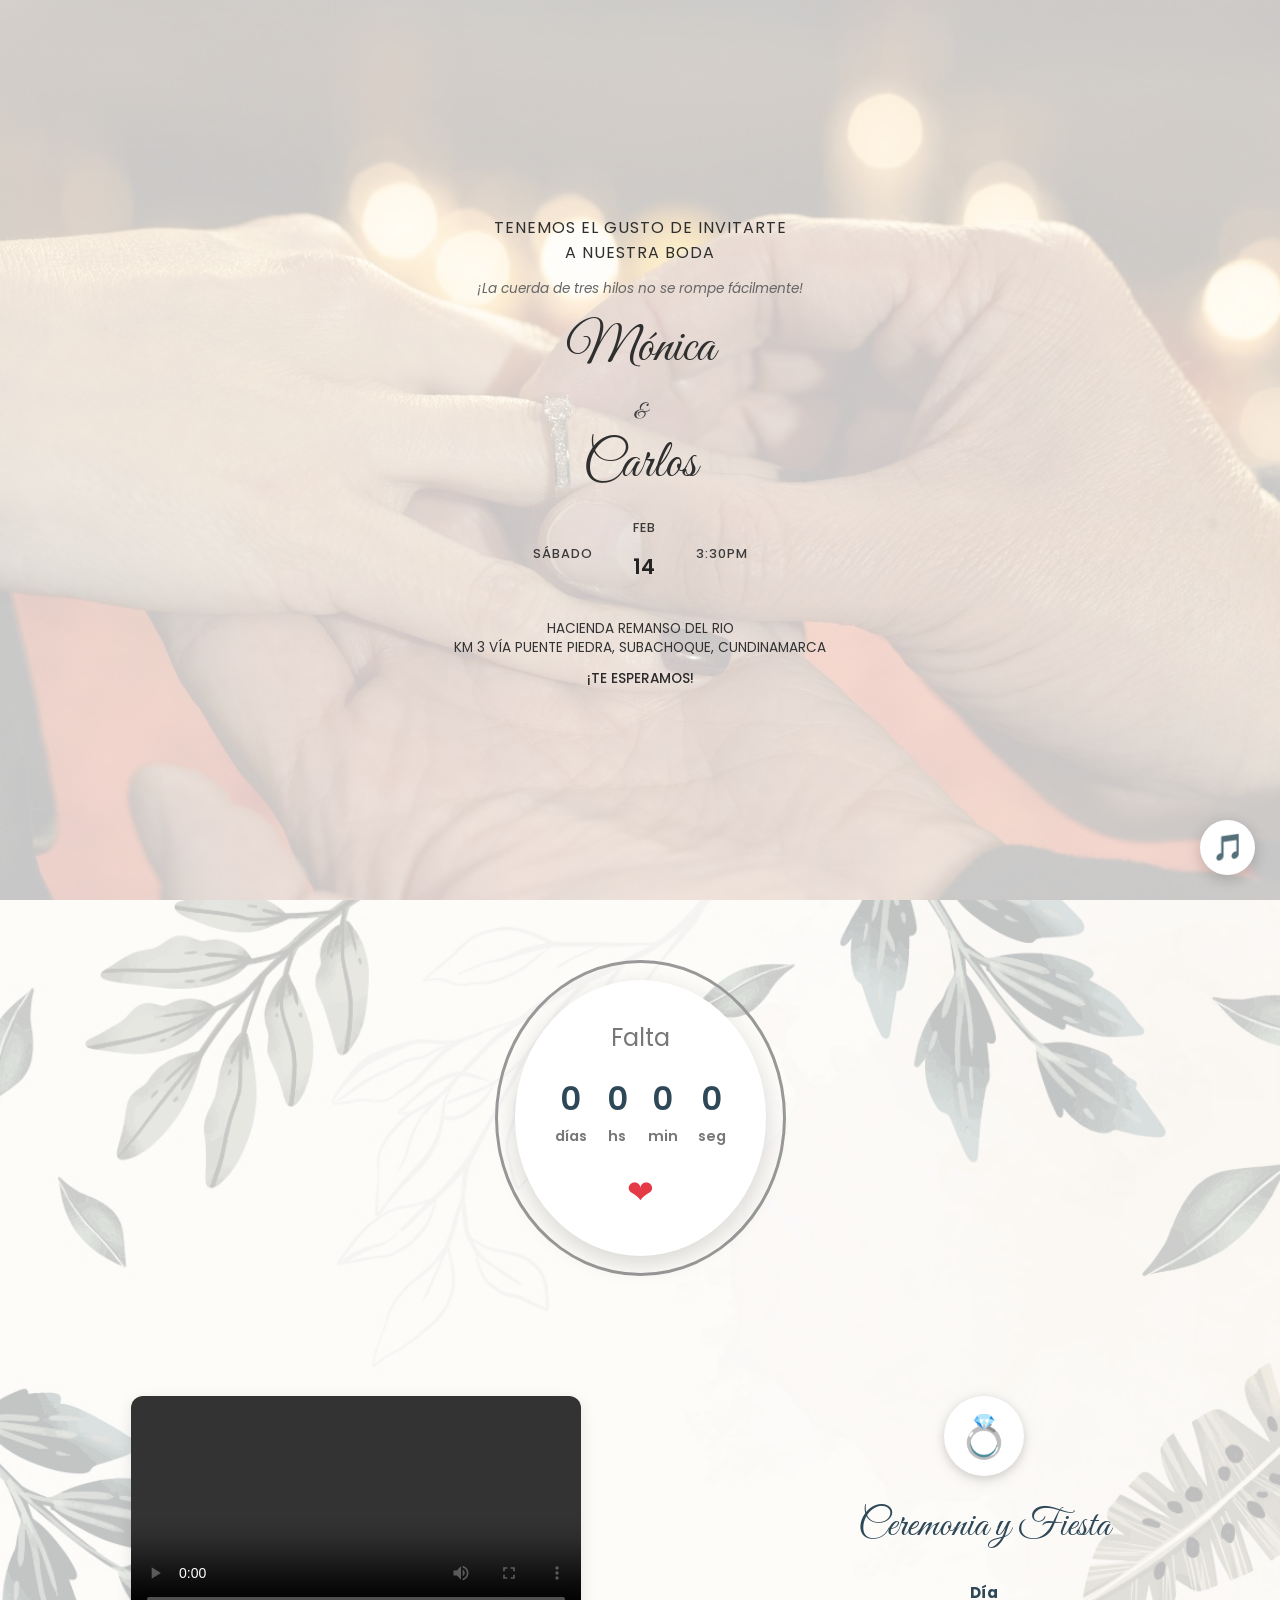
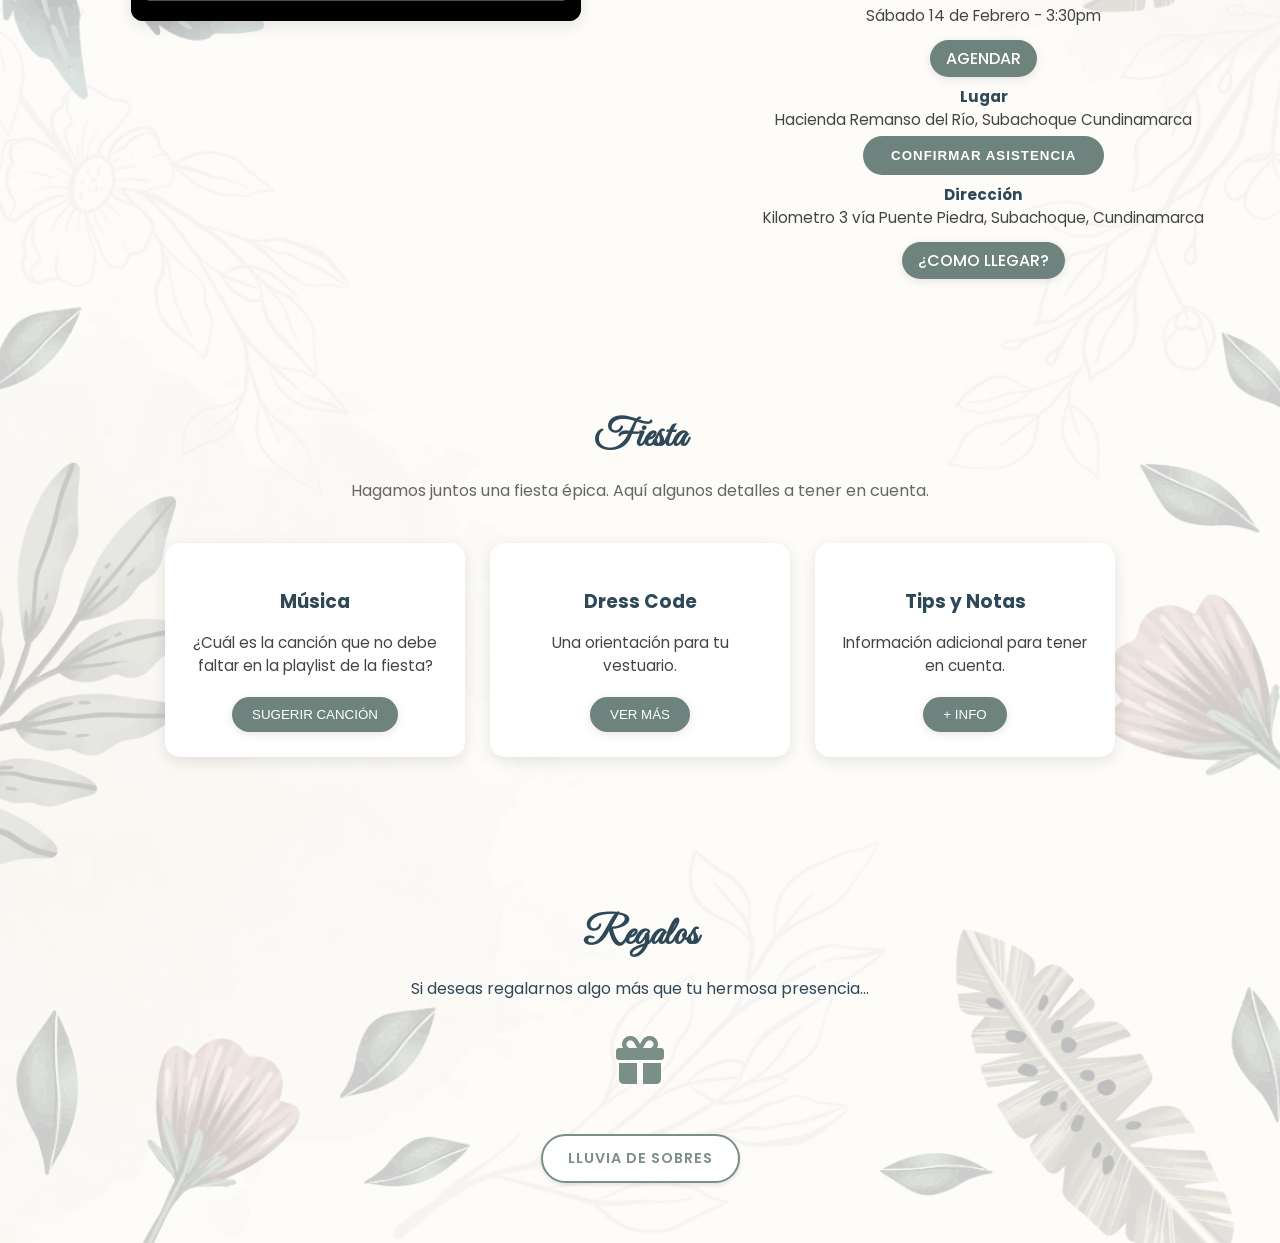
<file: index.html>
<!DOCTYPE html>
<html lang="es">

<head>
    <meta charset="UTF-8">
    <meta name="viewport" content="width=device-width, initial-scale=1.0">
    <title>Invitación</title>
    <link href="https://fonts.googleapis.com/css2?family=Great+Vibes&family=Poppins:wght@300;400;600&display=swap"
        rel="stylesheet">
    <link rel="stylesheet" href="assets/css/styles.css">

    <link rel="stylesheet" href="https://cdnjs.cloudflare.com/ajax/libs/font-awesome/6.5.0/css/all.min.css">

</head>

<body>

    <!-- HERO -->
    <section class="hero">
        <div class="hero-content">
            <p class="texto-invitacion">TENEMOS EL GUSTO DE INVITARTE<br>A NUESTRA BODA</p>
            <p class="frase-biblica">¡La cuerda de tres hilos no se rompe fácilmente!</p>

            <div class="nombres-nuevos">
                Mónica<br><span>&</span><br>Carlos

                <div class="detalles-fecha">
                    <div class="col">
                        <p class="etiqueta">SÁBADO</p>
                    </div>
                    <div class="col">
                        <p class="etiqueta">FEB</p>
                        <p class="valor">14</p>
                    </div>
                    <div class="col">
                        <p class="etiqueta">3:30PM</p>
                    </div>
                </div>

                <p class="lugar">HACIENDA REMANSO DEL RIO<br>KM 3 VÍA PUENTE PIEDRA, SUBACHOQUE, CUNDINAMARCA</p>
                <p class="despedida">¡TE ESPERAMOS!</p>
            </div>
    </section>



    <div class="main-background">

        <!-- CONTADOR -->
        <section class="contador-section" id="contador">
            <div class="contador-box">
                <div class="contador-titulo">Falta</div>
                <div class="contador" id="tiempo">
                    <div><span id="dias">0</span><small>días</small></div>
                    <div><span id="horas">0</span><small>hs</small></div>
                    <div><span id="minutos">0</span><small>min</small></div>
                    <div><span id="segundos">0</span><small>seg</small></div>
                </div>
                <div class="icono-corazon">❤</div>
            </div>
        </section>

        <!-- CEREMONIA Y FIESTA -->
        <section class="eventos">
            <div class="eventos-container">
                <div class="evento" style="flex: 1 1 400px">
                    <div style="display: flex; justify-content: center;">
                        <video width="100%" controls
                            style="border-radius: 12px; box-shadow: 0 4px 15px rgba(0,0,0,0.1); max-width: 450px;">
                            <source src="assets/videos/Invitacion.mp4" type="video/mp4">
                        </video>
                    </div>
                </div>

                <div class="evento">
                    <div class="icono">💍</div>
                    <div class="titulo">
                        Ceremonia y Fiesta
                    </div>
                    <p><strong>Día</strong>Sábado 14 de Febrero - 3:30pm</p>
                    <a href="https://calendar.google.com/calendar/render?action=TEMPLATE&text=Ceremonia+y+Fiesta+de+Matrimonio&dates=20260214T203000Z/20260215T050000Z&details=Celebración+especial+de+nuestro+matrimonio.&location=Hacienda+Remanso+del+Río,+Subachoque,+Colombia"
                        target="_blank" class="boton">
                        AGENDAR
                    </a>
                    <p><strong>Lugar</strong>Hacienda Remanso del Río, Subachoque Cundinamarca</p>
                    <!-- Botón para abrir el modal -->
                    <button class="btn-confirmar" id="abrirModal1">CONFIRMAR ASISTENCIA</button>

                    <p><strong>Dirección</strong>Kilometro 3 vía Puente Piedra, Subachoque, Cundinamarca</p>
                    <a href="https://www.google.com/maps/place/HACIENDA+REMANSO+DEL+RIO+SAS/@4.8412093,-74.2092267,17z/data=!3m1!4b1!4m6!3m5!1s0x8e3f8025a0f514b3:0x3feadd2a5cca1a3e!8m2!3d4.8412093!4d-74.2092267!16s%2Fg%2F11c550znp7?entry=ttu&g_ep=EgoyMDI1MTIwMi4wIKXMDSoASAFQAw%3D%3D"
                        target="_blank" class="boton">
                        ¿COMO LLEGAR?
                    </a>
                </div>
            </div>
        </section>




        <!-- FIESTA EXTRA -->
        <section class="fiesta-section">
            <h2>Fiesta</h2>
            <p>Hagamos juntos una fiesta épica. Aquí algunos detalles a tener en cuenta.</p>
            <div class="fiesta-cards">
                <div class="card">
                    <h3>Música</h3>
                    <p>¿Cuál es la canción que no debe faltar en la playlist de la fiesta?</p>
                    <button>SUGERIR CANCIÓN</button>
                </div>
                <div class="card">
                    <h3>Dress Code</h3>
                    <p>Una orientación para tu vestuario.</p>
                    <button>VER MÁS</button>
                </div>
                <div class="card">
                    <h3>Tips y Notas</h3>
                    <p>Información adicional para tener en cuenta.</p>
                    <button>+ INFO</button>
                </div>
            </div>
        </section>

        <!-- REGALOS -->
        <section id="regalos" class="regalos">
            <h2 class="regalos-titulo">Regalos</h2>
            <p class="regalos-texto">Si deseas regalarnos algo más que tu hermosa presencia...</p>
            <div class="regalo-icono">
                <i class="fa-solid fa-gift"></i>
            </div>
            <a href="#" target="_blank" class="boton-regalos">LLUVIA DE SOBRES</a>
        </section>

        <div id="modalDressCode" class="modal">
            <div class="modal-content">
                <span class="cerrar">&times;</span>
                <h2>Dress Code</h2>
                <p>Algunas ideas para inspirarte:</p>
                <div class="galeria">
                    <img src="assets/images/Vestuario1.jpeg" alt="Vestuario 1">
                    <img src="assets/images/vestuario2.jpeg" alt="Vestuario 2">
                    <img src="assets/images/vestuario3.jpeg" alt="Vestuario 3">
                </div>
            </div>
        </div>
    </div>

    <!-- Modal Confirmar Asistencia -->
    <div id="modalAsistencia1" class="modal1">
        <div class="modal1-contenido">
            <span class="cerrar">&times;</span>
            <div class="icono-fiesta">🎉</div>
            <h2>¿Asistes a la fiesta?</h2>

            <form id="formularioAsistencia">
                <div class="opciones">
                    <label>
                        <input type="radio" name="asistencia" value="Sí" required> Sí! Confirmo
                    </label>
                    <label>
                        <input type="radio" name="asistencia" value="No"> No puedo :(
                    </label>
                </div>

                <input type="text" id="nombre" name="nombre" placeholder="Ingrese su nombre completo" required>

                <button type="submit" class="btn-enviar">ENVIAR</button>
            </form>
        </div>
    </div>

    <!-- MODAL TIPS Y NOTAS -->
    <div id="modalTips" class="modal">
        <div class="modal-content">
            <span class="cerrar">&times;</span>
            <h2>Tips y Notas</h2>
            <p style="font-size: 1rem; color: #555; line-height: 1.6; margin-top: 15px;">
                Nos llena de alegría compartir este día tan especial con ustedes.
                <br><br>
                La ceremonia y recepción se realizarán en un solo lugar. Te agradecemos llegar con algunos minutos de anticipación para disfrutar cada momento.<br><br>
                Queremos que vivan una velada tranquila y divertida, por eso esta celebración será solo para adultos.
                ¡Gracias por comprenderlo con cariño! <br><br>
                Por favor confirma tu asistencia antes del 15 de enero.
            </p>
        </div>
    </div>

    <!-- MODAL SUGERIR CANCIÓN -->
    <div id="modalCancion" class="modal">
        <div class="modal-content">
            <span class="cerrar">&times;</span>
            <h2>Sugerir Canción</h2>
            <p style="font-size: 1rem; color: #555; margin-bottom: 15px;">
                🎶 ¿Qué canción no puede faltar en la fiesta?
            </p>
            <form id="formularioCancion">
                <input type="text" name="nombre" placeholder="Nombre de la cancion" required
                    style="width: 90%; padding: 10px; margin-bottom: 15px; border-radius: 8px; border: 1px solid #ccc;">
                <input type="text" name="cancion" placeholder="Tu nombre" required
                    style="width: 90%; padding: 10px; margin-bottom: 20px; border-radius: 8px; border: 1px solid #ccc;">
                <button type="submit"
                    style="background: #6e837d; color: white; border: none; padding: 10px 25px; border-radius: 25px; cursor: pointer; font-weight: 600; transition: 0.3s;">
                    ENVIAR
                </button>
            </form>
        </div>
    </div>



    <!-- ===== MÚSICA DE FONDO ===== -->
    <audio id="musicaFondo" loop>
        <source src="assets/audio/Bruno Mars - Marry You (Official Lyric Video).mp3" type="audio/mpeg">
    </audio>

    <!-- Botón flotante con emoji -->
    <button id="btnMusica" aria-label="Controlar música">🎵</button>

    <!-- Scripts -->
    <script src="assets/js/modals.js"></script>
    <script src="assets/js/music.js"></script>
    <script src="assets/js/countdown.js"></script>
    <script src="assets/js/form-handler.js"></script>
    <script src="assets/js/additional-modals.js"></script>

</body>
    
</html>
</file>
<file: assets/css/styles.css>
/*
 * ========================================
 * INVITACIÓN DE BODA - MÓNICA & CARLOS
 * ========================================
 * 
 * Archivo: styles.css
 * Descripción: Estilos principales del sitio web
 * 
 * ESTRUCTURA:
 * 1. Estilos Base
 * 2. Fondo General
 * 3. Media Queries - Background Responsivo
 * 4. Animaciones
 * 5. Hero Section
 * 6. Contador
 * 7. Eventos (Ceremonia y Fiesta)
 * 8. Sección Fiesta
 * 9. Modales
 * 10. Botón Música
 * 11. Sección Regalos
 * 12. Media Queries Responsivas (Consolidadas)
 * 
 * ========================================
 */

/* ===== ESTILOS BASE ===== */
body,
html {
    margin: 0;
    padding: 0;
    font-family: 'Poppins', sans-serif;
    overflow-x: hidden;
    scroll-behavior: smooth;
    background: #ffffff;
}

/* ===== FONDO GENERAL ===== */
.main-background {
    position: relative;
    z-index: 0;
    background-image: url("../images/Invitacion_1_Iconos.jpg");
    background-position: center center;
    background-size: cover;
    background-repeat: no-repeat;
    background-attachment: fixed;
    min-height: 100vh;
    will-change: transform;
    transform: translateZ(0);
}

.main-background::before {
    content: "";
    position: absolute;
    inset: 0;
    background: rgba(255,255,255,0.75);
    z-index: -1;
}

.main-background > * {
    position: relative;
    z-index: 1;
}

/* ===== MEDIA QUERIES PARA BACKGROUND RESPONSIVO ===== */
@media (max-width: 1200px) {
    .main-background {
        background-attachment: scroll;
        background-size: cover;
        background-position: center center;
        min-height: auto;
    }
}

@media (max-width: 1024px) {
    .main-background {
        background-attachment: scroll;
        background-size: contain;
        background-position: center top;
        background-repeat: repeat-y;
        min-height: auto;
        background-color: #f9f7f3;
    }
}

@media (max-width: 768px) {
    .main-background {
        padding: 20px 0;
    }
}

@media (max-width: 480px) {
    .main-background {
        padding: 15px 0;
    }
}

@media (max-width: 320px) {
    .main-background {
        padding: 10px 0;
    }
}

/* Soporte para dispositivos iOS/Safari y landscape */
@supports (-webkit-touch-callout: none) {
    .main-background {
        background-attachment: scroll;
        background-size: contain;
        background-position: center center;
        background-repeat: repeat-y;
        min-height: auto;
        background-color: #f9f7f3;
    }
}

@media (max-width: 1024px) and (orientation: landscape) {
    .main-background {
        background-attachment: scroll;
        background-size: contain;
        background-position: center center;
        background-repeat: repeat-y;
        min-height: auto;
        background-color: #f9f7f3;
    }
}

/* ===== ANIMACIONES ===== */
@keyframes bounce {

    0%,
    20%,
    50%,
    80%,
    100% {
        transform: translateX(-50%) translateY(0);
    }

    40% {
        transform: translateX(-50%) translateY(-10px);
    }

    60% {
        transform: translateX(-50%) translateY(-5px);
    }
}

@keyframes pulse {

    0%,
    100% {
        transform: scale(1);
    }

    50% {
        transform: scale(1.1);
    }
}

@keyframes fadeInUp {
    from {
        opacity: 0;
        transform: translateY(30px);
    }

    to {
        opacity: 1;
        transform: translateY(0);
    }
}

@keyframes fadeIn {
    from {
        opacity: 0;
    }

    to {
        opacity: 1;
    }
}

/* ===== HERO ===== */
.hero {
    position: relative;
    height: 100vh;
    display: flex;
    justify-content: center;
    align-items: center;
    text-align: center;
    overflow: hidden;
}

.hero::before {
    content: "";
    position: absolute;
    inset: 0;
    background: url("../images/fondo.jpeg") center / cover no-repeat;
    z-index: 0;
}

.hero::after {
    content: "";
    position: absolute;
    inset: 0;
    background: rgba(255, 255, 255, 0.78);
    z-index: 1;
}

.hero-content {
    position: relative;
    z-index: 2;
    color: #333;
    font-family: 'Great Vibes', cursive;
    animation: fadeInUp 1.5s ease;
    max-width: 600px;
}

/* Texto superior */
.texto-invitacion {
    font-family: 'Poppins', sans-serif;
    font-size: 1rem;
    letter-spacing: 1px;
    font-weight: 400;
    margin-bottom: 6px;
    color: #2f2f2f;
}

.frase-biblica {
    font-family: 'Poppins', sans-serif;
    font-size: 0.85rem;
    color: #666;
    font-style: italic;
    margin-bottom: 20px;
}

/* Nombres */
.nombres-nuevos {
    font-family: 'Great Vibes', cursive;
    font-size: 3.3rem;
    line-height: 1.1;
    color: #2f2f2f;
    margin: 10px 0;
}

.nombres-nuevos span {
    font-family: 'Great Vibes', cursive;
    font-size: 1.3rem;
    font-weight: 300;
    color: #3b3b3b;
}

/* Fecha */
.detalles-fecha {
    font-family: 'Poppins', sans-serif;
    display: flex;
    justify-content: center;
    align-items: center;
    gap: 40px;
    margin-top: 15px;
}

.col {
    text-align: center;
}

.etiqueta {
    font-family: 'Poppins', sans-serif;
    font-size: 0.8rem;
    font-weight: 500;
    letter-spacing: 1px;
    color: #3b3b3b;
}

.valor {
    font-family: 'Poppins', sans-serif;
    font-size: 1.3rem;
    font-weight: 600;
    color: #222;
}

/* Lugar y cierre */
.lugar {
    font-family: 'Poppins', sans-serif;
    margin-top: 20px;
    font-size: 0.85rem;
    line-height: 1.4;
    color: #333;
}

.despedida {
    font-family: 'Poppins', sans-serif;
    margin-top: 15px;
    font-size: 0.85rem;
    font-weight: 500;
    color: #2b2b2b;
}

/* ===== CONTADOR ===== */
.contador-section {
    position: relative;
    padding: 80px 20px;
    text-align: center;
    /*background: #faf7f3;*/
}

.contador-box {
    display: inline-block;
    background: white;
    border-radius: 50%;
    padding: 40px;
    box-shadow: 0 8px 25px rgba(0, 0, 0, 0.15);
    position: relative;
    animation: fadeInUp 1.5s ease;
}

.contador-box::before {
    content: "";
    position: absolute;
    inset: -20px;
    border: 3px solid #999;
    border-radius: 50%;
    z-index: -1;
}

.contador-titulo {
    font-size: 1.5rem;
    margin-bottom: 20px;
    color: #777;
}

.contador {
    display: flex;
    gap: 20px;
    justify-content: center;
    font-weight: 600;
}

.contador div {
    text-align: center;
}

.contador span {
    display: block;
    font-size: 2rem;
    color: #2f4858;
    animation: pulse 2s infinite;
}

.contador small {
    font-size: 0.9rem;
    color: #777;
}

.icono-corazon {
    margin-top: 20px;
    font-size: 2rem;
    color: #e63946;
    animation: pulse 1.5s infinite;
}

/* ===== CEREMONIA Y FIESTA ===== */
.eventos {
    padding: 40px 20px;
    text-align: center;
    /*background: #faf7f3;*/
}

.eventos-container {
    display: flex;
    justify-content: center;
    flex-wrap: wrap;
    gap: 15px;
    margin-top: 20px;
    animation: fadeInUp 1.5s ease;
}

.evento {
    flex: 1 1 280px;
    text-align: center;
    transition: transform 0.3s, box-shadow 0.3s;
}

.evento:hover {
    transform: translateY(-5px);
    box-shadow: 0 6px 20px rgba(0, 0, 0, 0.1);
}

.icono {
    width: 80px;
    height: 80px;
    border-radius: 50%;
    background: #fff;
    box-shadow: 0 4px 15px rgba(0, 0, 0, 0.1);
    margin: 0 auto 15px;
    display: flex;
    justify-content: center;
    align-items: center;
    font-size: 1.8rem;
    color: #2f4858;
}

.titulo {
    font-family: 'Great Vibes', cursive;
    font-size: 2.5rem;
    color: #2f4858;
    text-align: center;
    margin: 25px 0 30px 0;
    background: none;
    box-shadow: none;
    border: none;
    padding: 0;
    text-shadow: none;
    font-weight: normal;
}

.evento p {
    margin: 5px 0;
    font-size: 0.95rem;
    color: #444;
}

.evento strong {
    display: block;
    margin-top: 8px;
    color: #2f4858;
}

.boton {
    display: inline-block;
    color: #ffffff;
    margin-top: 8px;
    padding: 6px 16px;
    text-decoration: none;
    border: none;
    border-radius: 20px;
    background: #6e837d;
    box-shadow: 0 2px 10px rgba(0, 0, 0, 0.1);
    font-weight: 500;
    cursor: pointer;
    transition: background 0.3s, transform 0.2s;
}

.boton:hover {
    background: #6e837d;
    transform: scale(1.05);
    color: #ffffff;
    text-decoration: none;
}

.boton:visited,
.boton:focus,
.boton:active {
    color: #ffffff;
    text-decoration: none;
    outline: none;
}

/* ===== FIESTA EXTRA ===== */
.fiesta-section {
    padding: 60px 20px;
    text-align: center;
    /*background: #faf7f3;*/
}

.fiesta-section h2 {
    font-family: 'Great Vibes', cursive;
    font-size: 2.5rem;
    margin-bottom: 10px;
    color: #2f4858;
    animation: fadeInUp 1.5s ease;
}

.fiesta-section p {
    color: #666;
    margin-bottom: 40px;
    animation: fadeIn 2s ease;
}

.fiesta-cards {
    display: flex;
    justify-content: center;
    flex-wrap: wrap;
    gap: 25px;
    padding: 0 20px;
}

.card {
    background: #fff;
    padding: 25px;
    border-radius: 15px;
    box-shadow: 0 4px 15px rgba(0, 0, 0, 0.1);
    flex: 1 1 280px;
    max-width: 300px;
    transition: transform 0.3s;
    width: 100%;
    box-sizing: border-box;
}

.card:hover {
    transform: translateY(-8px);
    box-shadow: 0 6px 20px rgba(0, 0, 0, 0.15);
}

.card h3 {
    font-weight: bold;
    margin-bottom: 15px;
    color: #2f4858;
}

.card p {
    font-size: 0.95rem;
    margin-bottom: 20px;
    color: #444;
}

.card button {
    border: none;
    padding: 10px 20px;
    border-radius: 20px;
    background: #6e837d;
    color: #ffffff;
    box-shadow: 0 2px 10px rgba(0, 0, 0, 0.1);
    cursor: pointer;
    font-weight: 500;
    transition: background 0.3s, transform 0.2s;
}

.card button:hover {
    background: #7b8f89;
    color: #ffffff;
    transform: scale(1.05);
}

.modal {
    display: none;
    position: fixed;
    z-index: 999;
    inset: 0;
    background: rgba(0, 0, 0, 0.6);
    justify-content: center;
    align-items: center;
    animation: fadeIn 0.3s ease;
}

.modal-content {
    background: #fff;
    padding: 30px;
    border-radius: 15px;
    max-width: 700px;
    width: 90%;
    text-align: center;
    position: relative;
    box-shadow: 0 4px 25px rgba(0, 0, 0, 0.2);
    animation: fadeInUp 0.5s ease;
    overflow-y: auto;
    max-height: 85vh;
    padding-top: 50px;
}

.modal-content h2 {
    font-family: 'Great Vibes', cursive;
    font-size: 2rem;
    margin-bottom: 10px;
    color: #2f4858;
}

.modal-content p {
    color: #666;
    margin-bottom: 20px;
}

.galeria {
    display: flex;
    justify-content: center;
    flex-wrap: wrap;
    gap: 15px;
}

.galeria img {
    width: 30%;
    min-width: 180px;
    border-radius: 12px;
    box-shadow: 0 4px 15px rgba(0, 0, 0, 0.1);
    transition: transform 0.3s;
}

.galeria img:hover {
    transform: scale(1.05);
}

.cerrar {
    position: sticky;
    top: 10px;
    right: 15px;
    align-self: flex-end;
    font-size: 2rem;
    color: #333;
    background: rgba(255, 255, 255, 0.85);
    border-radius: 50%;
    padding: 4px 10px;
    cursor: pointer;
    z-index: 1002;
    backdrop-filter: blur(4px);
    box-shadow: 0 2px 8px rgba(0, 0, 0, 0.15);
    transition: color 0.3s;
}

.cerrar:hover {
    color: #000;
}

.modal-content {
    width: 95%;
    padding: 20px;
    max-height: 80vh;
}

.cerrar {
    top: 8px;
    right: 8px;
    font-size: 1.8rem;
}

/* ===== BOTÓN DE MÚSICA ===== */
#btnMusica {
    position: fixed;
    bottom: 25px;
    right: 25px;
    background-color: #ffffff;
    border: none;
    border-radius: 50%;
    width: 55px;
    height: 55px;
    font-size: 26px;
    box-shadow: 0 4px 15px rgba(0, 0, 0, 0.2);
    display: flex;
    justify-content: center;
    align-items: center;
    cursor: pointer;
    transition: transform 0.3s, background-color 0.3s;
    z-index: 1000;
}

#btnMusica:hover {
    transform: scale(1.1);
    background-color: #f7f7f7;
}

/* Sección de regalos */
.regalos {
    /*background-color: #FAF7F3;*/
    text-align: center;
    padding: 60px 20px;
}

.regalos-titulo {
    font-family: 'Great Vibes', cursive;
    font-size: 2.5rem;
    color: #2f4858;
    margin-bottom: 10px;
}

.regalos-texto {
    font-family: 'Poppins', sans-serif;
    color: #2f4858;
    font-size: 1rem;
    margin-bottom: 25px;
}

.regalo-icono {
    font-size: 3rem;
    color: #7b8f89;
    margin-bottom: 25px;
}

.regalo-icono i {
    font-size: 3rem;
    color: #7b8f89;
    margin-bottom: 25px;
    animation: giftPulse 2s infinite ease-in-out;
}

@keyframes giftPulse {

    0%,
    100% {
        transform: scale(1);
    }

    50% {
        transform: scale(1.15);
    }
}

/* Botón */
.boton-regalos {
    display: inline-block;
    background: #fff;
    border: 2px solid #7b8f89;
    color: #7b8f89;
    font-family: 'Poppins', sans-serif;
    font-weight: 600;
    font-size: 0.9rem;
    letter-spacing: 1px;
    padding: 12px 25px;
    border-radius: 30px;
    text-decoration: none;
    transition: all 0.3s ease;
    box-shadow: 0 2px 4px rgba(0, 0, 0, 0.1);
}

.boton-regalos:hover {
    background: #7b8f89;
    color: #fff;
    transform: scale(1.05);
}

/* ===== ANIMACIÓN EMOJI 💍 ===== */
.icono {
    font-size: 2.6rem;
    color: #6e837d;
    display: flex;
    justify-content: center;
    align-items: center;
    animation: anilloPulse 3s infinite ease-in-out;
    filter: drop-shadow(0 2px 4px rgba(0, 0, 0, 0.1));

}

@keyframes anilloPulse {

    0%,
    100% {
        transform: scale(1);
        opacity: 1;
    }

    50% {
        transform: scale(1.08);
        opacity: 0.95;
    }
}

/* Estilo del botón */
.btn-confirmar {
    background-color: #6e837d;
    color: white;
    border: none;
    padding: 12px 28px;
    border-radius: 50px;
    cursor: pointer;
    font-weight: 600;
    letter-spacing: 1px;
    transition: 0.3s;
}

.btn-confirmar:hover {
    background-color: #5b6f68;
    transform: scale(1.05);
}

/* Fondo del modal */
.modal1 {
    display: none;
    position: fixed;
    z-index: 1000;
    inset: 0;
    background: rgba(0, 0, 0, 0.6);
    justify-content: center;
    align-items: center;
}

/* Contenido del modal */
.modal1-contenido {
    background: #f9f7f3;
    padding: 30px 40px;
    border-radius: 50%;
    text-align: center;
    position: relative;
    width: 340px;
    height: 340px;
    box-shadow: 0 4px 20px rgba(0, 0, 0, 0.2);
    font-family: 'Poppins', sans-serif;
}

/* Cerrar modal */
.cerrar {
    position: absolute;
    top: 10px;
    right: 15px;
    font-size: 22px;
    color: #6e837d;
    cursor: pointer;
}

/* Icono */
.icono-fiesta {
    font-size: 40px;
    background: #6e837d;
    color: #fff;
    width: 70px;
    height: 70px;
    border-radius: 50%;
    display: flex;
    align-items: center;
    justify-content: center;
    margin: -60px auto 10px;
    box-shadow: 0 2px 10px rgba(0, 0, 0, 0.1);
}

/* Título */
.modal1-contenido h2 {
    color: #5b6f68;
    font-family: 'Great Vibes', cursive;
    margin-bottom: 20px;
}

/* Opciones */
.opciones {
    display: flex;
    justify-content: space-around;
    margin-bottom: 20px;
    color: #333;
}

/* Inputs */
.modal1-contenido input[type="text"] {
    width: 100%;
    border: none;
    border-bottom: 1px solid #ccc;
    padding: 8px;
    margin-bottom: 15px;
    background: transparent;
    text-align: center;
}

/* Botón enviar */
.btn-enviar {
    background: #6e837d;
    color: white;
    border: none;
    padding: 10px 25px;
    border-radius: 25px;
    cursor: pointer;
    transition: 0.3s;
}

.btn-enviar:hover {
    background: #5b6f68;
    transform: scale(1.05);
}

/* ===== MEDIA QUERIES RESPONSIVAS ===== */

/* Tablets y dispositivos medianos */
@media (max-width: 768px) {
    /* Hero Section */
    .nombres-nuevos {
        font-size: 2.5rem;
    }

    .nombres-nuevos span {
        font-size: 1rem;
    }

    .texto-invitacion {
        font-size: 0.9rem;
    }

    .frase-biblica {
        font-size: 0.8rem;
    }

    .valor {
        font-size: 1.1rem;
    }

    .lugar {
        font-size: 0.8rem;
    }

    /* Contador */
    .nombres {
        font-size: 2.5rem;
    }

    .contador-box {
        padding: 25px;
    }

    .contador span {
        font-size: 1.5rem;
    }

    /* Eventos */
    .eventos-container {
        flex-direction: column;
        gap: 20px;
    }

    /* Fiesta Section */
    .fiesta-cards {
        flex-direction: column;
        gap: 20px;
        align-items: center;
        padding: 0 15px;
    }
    
    .card {
        width: 100%;
        max-width: 100%;
        margin: 0 auto;
    }
}

/* Móviles grandes */
@media (max-width: 640px) {
    .fiesta-section {
        padding: 40px 15px;
    }
    
    .fiesta-section h2 {
        font-size: 2rem;
    }
    
    .fiesta-cards {
        padding: 0 10px;
        gap: 15px;
    }
    
    .card {
        padding: 20px;
        max-width: 100%;
    }
}

/* Móviles estándar */
@media (max-width: 480px) {
    .fiesta-section {
        padding: 30px 10px;
    }
    
    .fiesta-section h2 {
        font-size: 1.8rem;
    }
    
    .fiesta-section p {
        font-size: 0.9rem;
        margin-bottom: 30px;
        padding: 0 10px;
    }
    
    .fiesta-cards {
        padding: 0 5px;
        gap: 15px;
    }
    
    .card {
        padding: 20px 15px;
    }
    
    .card h3 {
        font-size: 1.1rem;
    }
    
    .card p {
        font-size: 0.85rem;
    }
    
    .card button {
        width: 100%;
        padding: 12px 20px;
    }
}
</file>
